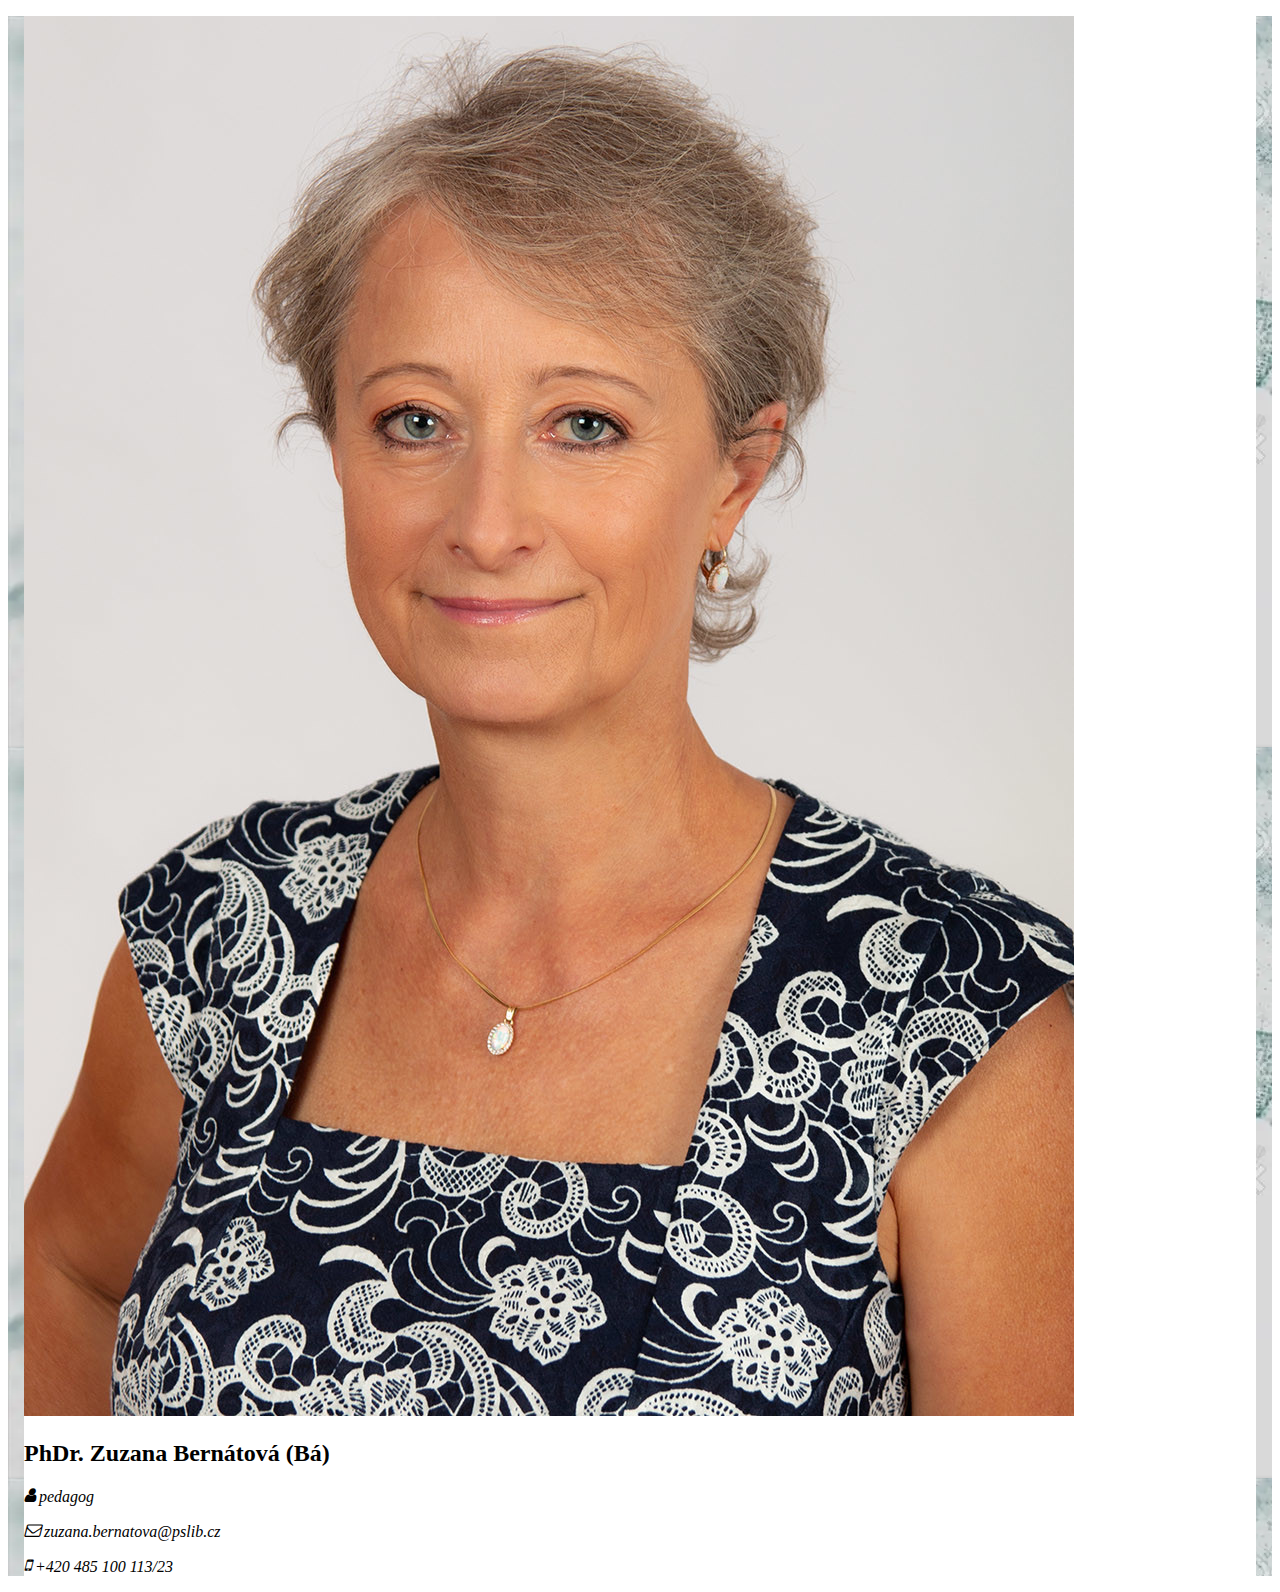
<file: index.html>
<!DOCTYPE html>
<html lang="en">
<head>
    <meta charset="UTF-8">
    <meta name="viewport" content="width=device-width, initial-scale=1.0">
    <title>Document</title>
    <link rel="stylesheet" href="./Icons/style.css">
    <link rel="stylesheet" href="./style.css">
</head>
<body>
    <div class="background">
        <figure class="card">
            <header class="card__header">
              <img class="img-responsive" src="./Card1-example/Ba.jpg" alt="Bernátová" />
            </header>
            <div class="card__body">
              <h2 class="card__head">PhDr. Zuzana Bernátová (Bá)</h2>
              <address>
               <p ><span class="icon">person</span> <span>pedagog</span></p>
                <p>
                  <span class="icon">email</span>
                  <span>zuzana.bernatova@pslib.cz</span>
                </p>
                <p>
                  <span class="icon">mobile</span> <span>+420 485 100 113/23</span>
                </p>
              </address>
            </div>
          </figure>
    </figure>
    
</body>
</html>
</file>
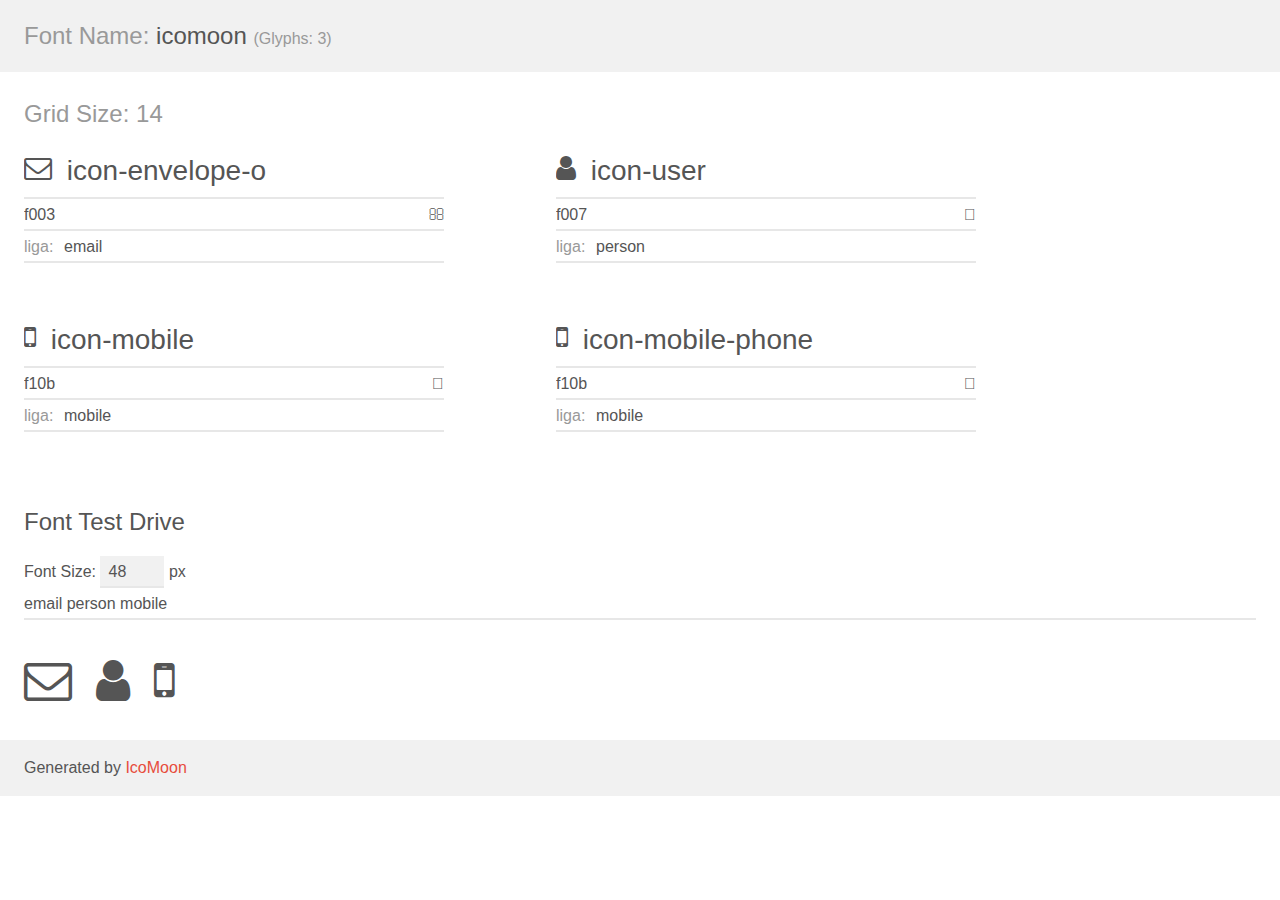
<file: Icons/demo.html>
<!doctype html>
<html>
<head>
    <meta charset="utf-8">
    <title>IcoMoon Demo</title>
    <meta name="description" content="An Icon Font Generated By IcoMoon.io">
    <meta name="viewport" content="width=device-width, initial-scale=1">
    <link rel="stylesheet" href="demo-files/demo.css">
    <link rel="stylesheet" href="style.css"></head>
<body>
    <div class="bgc1 clearfix">
        <h1 class="mhmm mvm"><span class="fgc1">Font Name:</span> icomoon <small class="fgc1">(Glyphs:&nbsp;3)</small></h1>
    </div>
    <div class="clearfix mhl ptl">
        <h1 class="mvm mtn fgc1">Grid Size: 14</h1>
        <div class="glyph fs1">
            <div class="clearfix bshadow0 pbs">
                <span class="icon-envelope-o"></span>
                <span class="mls"> icon-envelope-o</span>
            </div>
            <fieldset class="fs0 size1of1 clearfix hidden-false">
                <input type="text" readonly value="f003" class="unit size1of2" />
                <input type="text" maxlength="1" readonly value="&#xf003;" class="unitRight size1of2 talign-right" />
            </fieldset>
            <div class="fs0 bshadow0 clearfix hidden-false">
                <span class="unit pvs fgc1">liga: </span>
                <input type="text" readonly value="email" class="liga unitRight" />
            </div>
        </div>
        <div class="glyph fs1">
            <div class="clearfix bshadow0 pbs">
                <span class="icon-user"></span>
                <span class="mls"> icon-user</span>
            </div>
            <fieldset class="fs0 size1of1 clearfix hidden-false">
                <input type="text" readonly value="f007" class="unit size1of2" />
                <input type="text" maxlength="1" readonly value="&#xf007;" class="unitRight size1of2 talign-right" />
            </fieldset>
            <div class="fs0 bshadow0 clearfix hidden-false">
                <span class="unit pvs fgc1">liga: </span>
                <input type="text" readonly value="person" class="liga unitRight" />
            </div>
        </div>
        <div class="glyph fs1">
            <div class="clearfix bshadow0 pbs">
                <span class="icon-mobile"></span>
                <span class="mls"> icon-mobile</span>
            </div>
            <fieldset class="fs0 size1of1 clearfix hidden-false">
                <input type="text" readonly value="f10b" class="unit size1of2" />
                <input type="text" maxlength="1" readonly value="&#xf10b;" class="unitRight size1of2 talign-right" />
            </fieldset>
            <div class="fs0 bshadow0 clearfix hidden-false">
                <span class="unit pvs fgc1">liga: </span>
                <input type="text" readonly value="mobile" class="liga unitRight" />
            </div>
        </div>
        <div class="glyph fs1">
            <div class="clearfix bshadow0 pbs">
                <span class="icon-mobile-phone"></span>
                <span class="mls"> icon-mobile-phone</span>
            </div>
            <fieldset class="fs0 size1of1 clearfix hidden-false">
                <input type="text" readonly value="f10b" class="unit size1of2" />
                <input type="text" maxlength="1" readonly value="&#xf10b;" class="unitRight size1of2 talign-right" />
            </fieldset>
            <div class="fs0 bshadow0 clearfix hidden-false">
                <span class="unit pvs fgc1">liga: </span>
                <input type="text" readonly value="mobile" class="liga unitRight" />
            </div>
        </div>
    </div>

    <!--[if gt IE 8]><!-->
    <div class="mhl clearfix mbl">
        <h1>Font Test Drive</h1>
        <label>
            Font Size: <input id="fontSize" type="number" class="textbox0 mbm"
            min="8" value="48" />
            px
        </label>
        <input id="testText" type="text" class="phl size1of1 mvl"
        placeholder="Type some text to test..." value="email person mobile"/>
        <div id="testDrive" class="icon-" style="font-family: icomoon">email person mobile&nbsp;
        </div>
    </div>
    <!--<![endif]-->
    <div class="bgc1 clearfix">
        <p class="mhl">Generated by <a href="https://icomoon.io/app">IcoMoon</a></p>
    </div>
    <script src="liga.js"></script>
    <script src="demo-files/demo.js"></script>
</body>
</html>
</file>
<file: Icons/style.css>
@font-face {
  font-family: 'icomoon';
  src:
    url('fonts/icomoon.ttf?xz0jdx') format('truetype'),
    url('fonts/icomoon.woff?xz0jdx') format('woff'),
    url('fonts/icomoon.svg?xz0jdx#icomoon') format('svg');
  font-weight: normal;
  font-style: normal;
  font-display: block;
}

[class^="icon-"], [class*=" icon-"] {
  /* use !important to prevent issues with browser extensions that change fonts */
  font-family: 'icomoon' !important;
  speak: never;
  font-style: normal;
  font-weight: normal;
  font-variant: normal;
  text-transform: none;
  line-height: 1;
  
  /* Enable Ligatures ================ */
  letter-spacing: 0;
  -webkit-font-feature-settings: "liga";
  -moz-font-feature-settings: "liga=1";
  -moz-font-feature-settings: "liga";
  -ms-font-feature-settings: "liga" 1;
  font-feature-settings: "liga";
  -webkit-font-variant-ligatures: discretionary-ligatures;
  font-variant-ligatures: discretionary-ligatures;

  /* Better Font Rendering =========== */
  -webkit-font-smoothing: antialiased;
  -moz-osx-font-smoothing: grayscale;
}

.icon-envelope-o:before {
  content: "\f003";
}
.icon-user:before {
  content: "\f007";
}
.icon-mobile:before {
  content: "\f10b";
}
.icon-mobile-phone:before {
  content: "\f10b";
}
</file>
<file: style.css>
.icon{
    font-family: 'icomoon';
}
.background{
    background-image: url(./Card1-example/bg.webp);
}
.card{
    background-color: white;
    margin: 1em;
}
.card__header{

}

.img-responsive{
    
}
</file>
<file: Icons/demo-files/demo.css>
body {
  padding: 0;
  margin: 0;
  font-family: sans-serif;
  font-size: 1em;
  line-height: 1.5;
  color: #555;
  background: #fff;
}
h1 {
  font-size: 1.5em;
  font-weight: normal;
}
small {
  font-size: .66666667em;
}
a {
  color: #e74c3c;
  text-decoration: none;
}
a:hover, a:focus {
  box-shadow: 0 1px #e74c3c;
}
.bshadow0, input {
  box-shadow: inset 0 -2px #e7e7e7;
}
input:hover {
  box-shadow: inset 0 -2px #ccc;
}
input, fieldset {
  font-family: sans-serif;
  font-size: 1em;
  margin: 0;
  padding: 0;
  border: 0;
}
input {
  color: inherit;
  line-height: 1.5;
  height: 1.5em;
  padding: .25em 0;
}
input:focus {
  outline: none;
  box-shadow: inset 0 -2px #449fdb;
}
.glyph {
  font-size: 16px;
  width: 15em;
  padding-bottom: 1em;
  margin-right: 4em;
  margin-bottom: 1em;
  float: left;
  overflow: hidden;
}
.liga {
  width: 80%;
  width: calc(100% - 2.5em);
}
.talign-right {
  text-align: right;
}
.talign-center {
  text-align: center;
}
.bgc1 {
  background: #f1f1f1;
}
.fgc1 {
  color: #999;
}
.fgc0 {
  color: #000;
}
p {
  margin-top: 1em;
  margin-bottom: 1em;
}
.mvm {
  margin-top: .75em;
  margin-bottom: .75em;
}
.mtn {
  margin-top: 0;
}
.mtl, .mal {
  margin-top: 1.5em;
}
.mbl, .mal {
  margin-bottom: 1.5em;
}
.mal, .mhl {
  margin-left: 1.5em;
  margin-right: 1.5em;
}
.mhmm {
  margin-left: 1em;
  margin-right: 1em;
}
.mls {
  margin-left: .25em;
}
.ptl {
  padding-top: 1.5em;
}
.pbs, .pvs {
  padding-bottom: .25em;
}
.pvs, .pts {
  padding-top: .25em;
}
.unit {
  float: left;
}
.unitRight {
  float: right;
}
.size1of2 {
  width: 50%;
}
.size1of1 {
  width: 100%;
}
.clearfix:before, .clearfix:after {
  content: " ";
  display: table;
}
.clearfix:after {
  clear: both;
}
.hidden-true {
  display: none;
}
.textbox0 {
  width: 3em;
  background: #f1f1f1;
  padding: .25em .5em;
  line-height: 1.5;
  height: 1.5em;
}
#testDrive {
  display: block;
  padding-top: 24px;
  line-height: 1.5;
}
.fs0 {
  font-size: 16px;
}
.fs1 {
  font-size: 28px;
}
</file>
